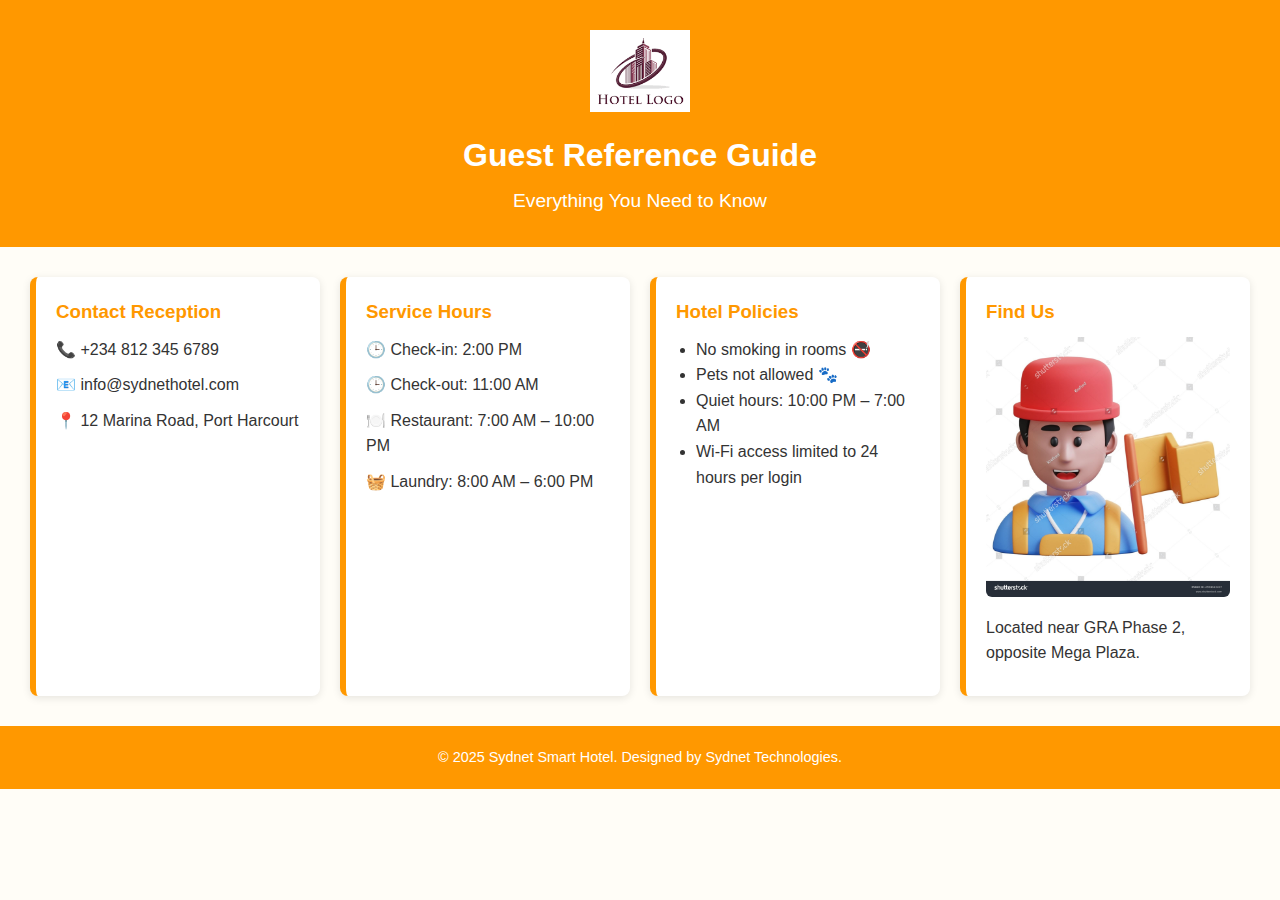
<file: reference.html>
<!DOCTYPE html>
<html lang="en">

<head>
    <meta charset="UTF-8" />
    <meta name="viewport" content="width=device-width, initial-scale=1.0" />
    <title>Guest Reference Guide</title>
    <link rel="stylesheet" href="css/reference.css" />

</head>

<body>
    <header class="hotel-header">
        <img src="img/hotel-logo.png" alt="Hotel Logo" class="hotel-logo" />
        <h1>Guest Reference Guide</h1>
        <h2>Everything You Need to Know</h2>
    </header>

    <section class="services-grid">
        <!-- Contact Info -->
        <div class="service-card">
            <h3>Contact Reception</h3>
            <p>📞 +234 812 345 6789</p>
            <p>📧 info@sydnethotel.com</p>
            <p>📍 12 Marina Road, Port Harcourt</p>
        </div>

        <!-- Service Hours -->
        <div class="service-card">
            <h3>Service Hours</h3>
            <p>🕒 Check-in: 2:00 PM</p>
            <p>🕒 Check-out: 11:00 AM</p>
            <p>🍽️ Restaurant: 7:00 AM – 10:00 PM</p>
            <p>🧺 Laundry: 8:00 AM – 6:00 PM</p>
        </div>

        <!-- Hotel Policies -->
        <div class="service-card">
            <h3>Hotel Policies</h3>
            <ul>
                <li>No smoking in rooms 🚭</li>
                <li>Pets not allowed 🐾</li>
                <li>Quiet hours: 10:00 PM – 7:00 AM</li>
                <li>Wi-Fi access limited to 24 hours per login</li>
            </ul>
        </div>

        <!-- Map or Directions -->
        <div class="service-card">
            <h3>Find Us</h3>
            <img src="img/guide.jpg" alt="Hotel Map" class="responsive-image" />
            <p>Located near GRA Phase 2, opposite Mega Plaza.</p>
        </div>
    </section>

    <footer>
        <p>&copy; 2025 Sydnet Smart Hotel. Designed by Sydnet Technologies.</p>
    </footer>
</body>

</html>
</file>
<file: css/reference.css>
/* General Reset */
* {
    margin: 0;
    padding: 0;
    box-sizing: border-box;
}

body {
    font-family: 'Segoe UI', sans-serif;
    background-color: #fffdf7;
    color: #333;
    line-height: 1.6;
    padding-bottom: 40px;
}

/* Header */
.hotel-header {
    background-color: #ff9800;
    color: white;
    text-align: center;
    padding: 30px 20px;
}

.hotel-logo {
    max-width: 100px;
    margin-bottom: 10px;
}

.hotel-header h1 {
    font-size: 2em;
    margin-bottom: 5px;
}

.hotel-header h2 {
    font-size: 1.2em;
    font-weight: normal;
}

/* Reference Grid */
.services-grid {
    display: grid;
    grid-template-columns: repeat(auto-fit, minmax(280px, 1fr));
    gap: 20px;
    padding: 30px;
}

.service-card {
    background-color: #ffffff;
    border-left: 6px solid #ff9800;
    border-radius: 8px;
    box-shadow: 0 2px 8px rgba(0, 0, 0, 0.1);
    padding: 20px;
}

.service-card h3 {
    color: #ff9800;
    margin-bottom: 10px;
}

.service-card p,
.service-card ul {
    margin-bottom: 10px;
}

.service-card ul {
    padding-left: 20px;
}

.service-card img {
    width: 100%;
    border-radius: 6px;
    margin-bottom: 10px;
}

/* Footer */
footer {
    background-color: #ff9800;
    color: white;
    text-align: center;
    padding: 20px;
    font-size: 0.9em;
    position: relative;
    bottom: 0;
    width: 100%;
}
</file>
